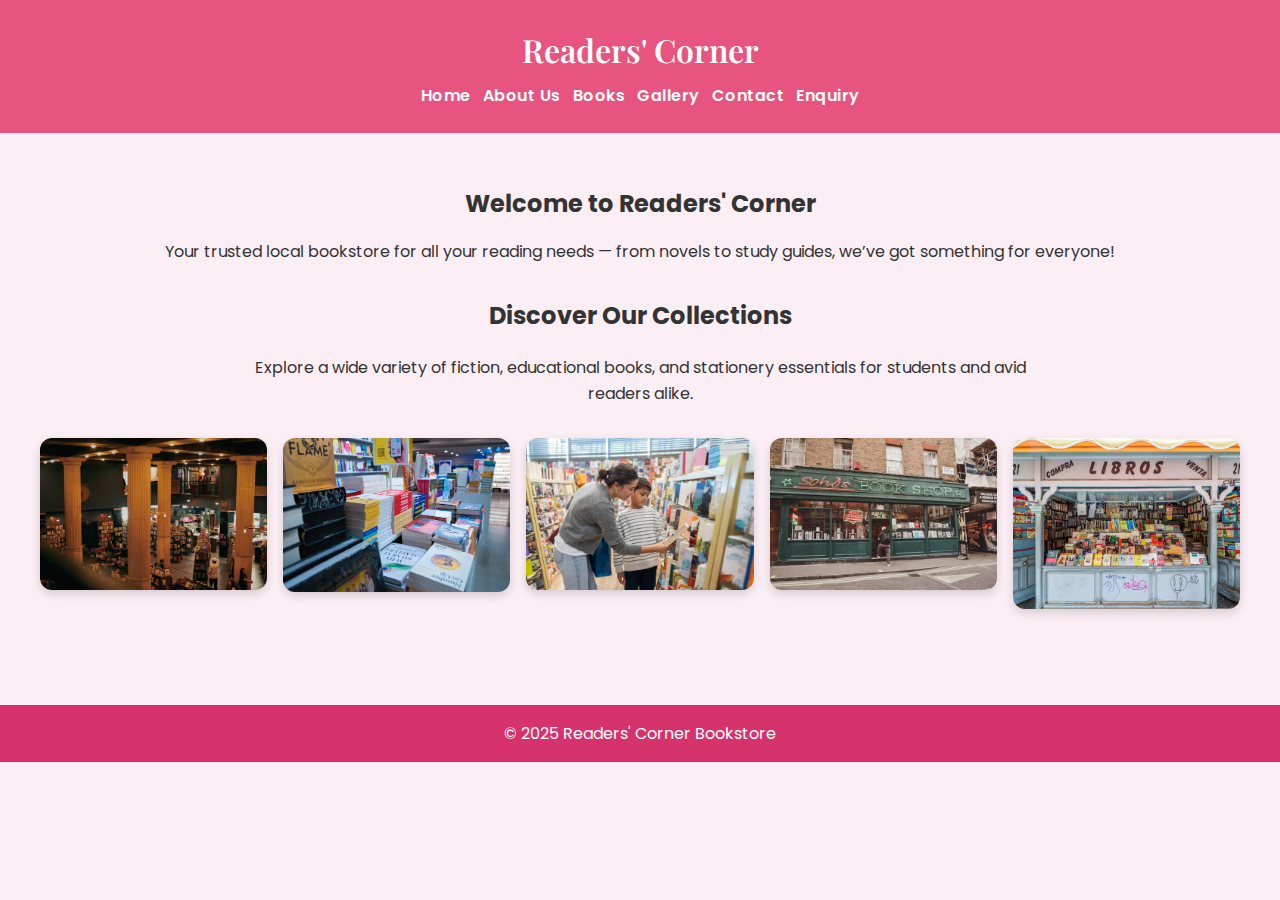
<file: Reader's Corner BookStore/index.html>
<!DOCTYPE html>
<html lang="en">
<head>
  <meta charset="UTF-8">
  <meta name="viewport" content="width=device-width, initial-scale=1.0">
  <title>Readers' Corner Bookstore | Home</title>
  <meta name="description" content="Welcome to Readers' Corner Bookstore. Find books, stationery, and more.">
  <meta name="keywords" content="Readers' Corner, bookstore, books, stationery, novels">

  <!-- Google Fonts -->
  <link href="https://fonts.googleapis.com/css2?family=Playfair+Display:wght@600&family=Poppins:wght@400;600&display=swap" rel="stylesheet">

  <style>
    /* ---- Header (matches gallery.html exactly) ---- */
    header {
      background: #e75480;
      color: white;
      padding: 1.5rem;
      text-align: center;
    }
    header h1 {
      font-family: 'Playfair Display', serif;
      font-weight: 600;
      font-size: 2rem;
      margin: 0;
    }
    nav {
      margin-top: 0.5rem;
      display: flex;
      justify-content: center;
      flex-wrap: wrap;
      gap: 0.75rem;
    }
    nav a {
      color: white;
      text-decoration: none;
      font-weight: 600;
      letter-spacing: 0.5px;
      transition: 0.3s;
    }
    nav a:hover {
      color: #ffccd5;
      text-decoration: underline;
    }

    /* ---- Body & basic layout ---- */
    body {
      font-family: 'Poppins', sans-serif;
      margin: 0;
      padding: 0;
      background: #fceef5;
      color: #333;
      line-height: 1.6;
    }
    main { padding: 2rem 1rem; }
    .hero { text-align: center; margin-bottom: 2rem; }
    .hero h2 { margin-bottom: 0.5rem; }

    /* ---- Image grid (your 5 photos) ---- */
    .image-grid {
      display: grid;
      grid-template-columns: repeat(auto-fit, minmax(200px, 1fr));
      gap: 1rem;
      max-width: 1200px;
      margin: 2rem auto;
      padding: 0 1rem;
    }
    .image-grid img {
      width: 100%;
      height: auto;
      border-radius: 0.75rem;
      box-shadow: 0 0.25rem 0.625rem rgba(0,0,0,0.15);
      transition: transform .3s ease;
    }
    .image-grid img:hover {
      transform: scale(1.03);
    }

    /* ---- Footer (matches gallery) ---- */
    footer {
      background: #d6336c;
      color: white;
      text-align: center;
      padding: 1rem;
      margin-top: 2rem;
    }

    /* ---- Responsive tweaks ---- */
    @media (max-width: 991px) {
      header h1 { font-size: 1.75rem; }
    }
    @media (max-width: 767px) {
      header h1 { font-size: 1.5rem; }
      nav a { font-size: 0.9rem; }
      .image-grid { grid-template-columns: 1fr; }
    }
  </style>
</head>
<body>

<header>
  <h1>Readers' Corner</h1>
  <nav>
    <a href="index.html" class="active">Home</a>
    <a href="about.html">About Us</a>
    <a href="products.html">Books</a>
    <a href="gallery.html">Gallery</a>
    <a href="contact.html">Contact</a>
    <a href="enquiry.html">Enquiry</a>
  </nav>
</header>

<main>
  <section class="hero">
    <h2>Welcome to Readers' Corner</h2>
    <p>Your trusted local bookstore for all your reading needs — from novels to study guides, we’ve got something for everyone!</p>
  </section>

  <section>
    <h2 style="text-align:center;">Discover Our Collections</h2>
    <p style="text-align:center; max-width:800px; margin:0 auto 2rem;">
      Explore a wide variety of fiction, educational books, and stationery essentials for students and avid readers alike.
    </p>
  </section>

  <!-- ==== YOUR IMAGE GRID ==== -->
  <section class="image-grid">
    <img src="images/bookstore.avif" alt="Book 1">
    <img src="images/bookstore 2.avif" alt="Book 2">
    <img src="images/bookstore 3.webp" alt="Book 3">
    <img src="images/bookstore 4.avif" alt="Book 4">
    <img src="images/bookstore 5.avif" alt="Book 5">
  </section>
</main>

<footer>
  &copy; 2025 Readers' Corner Bookstore
</footer>

</body>
</html>
</file>
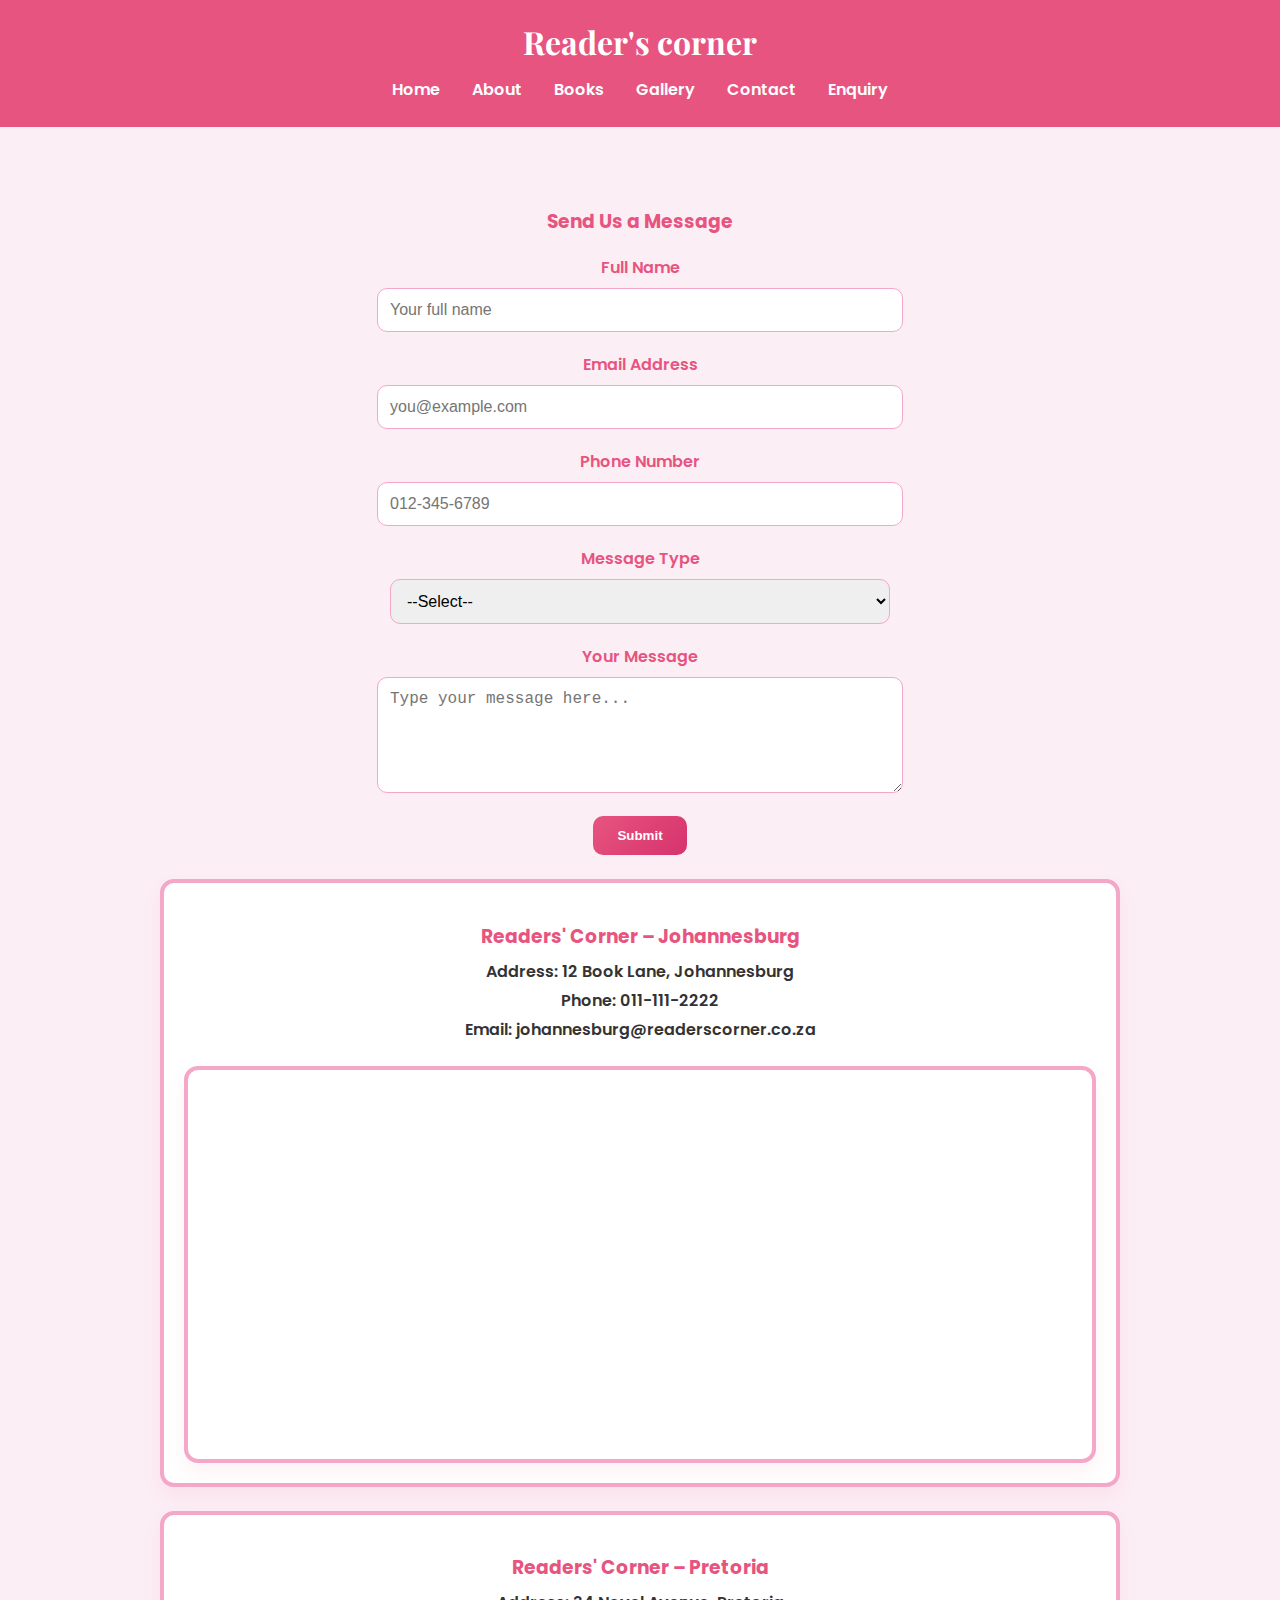
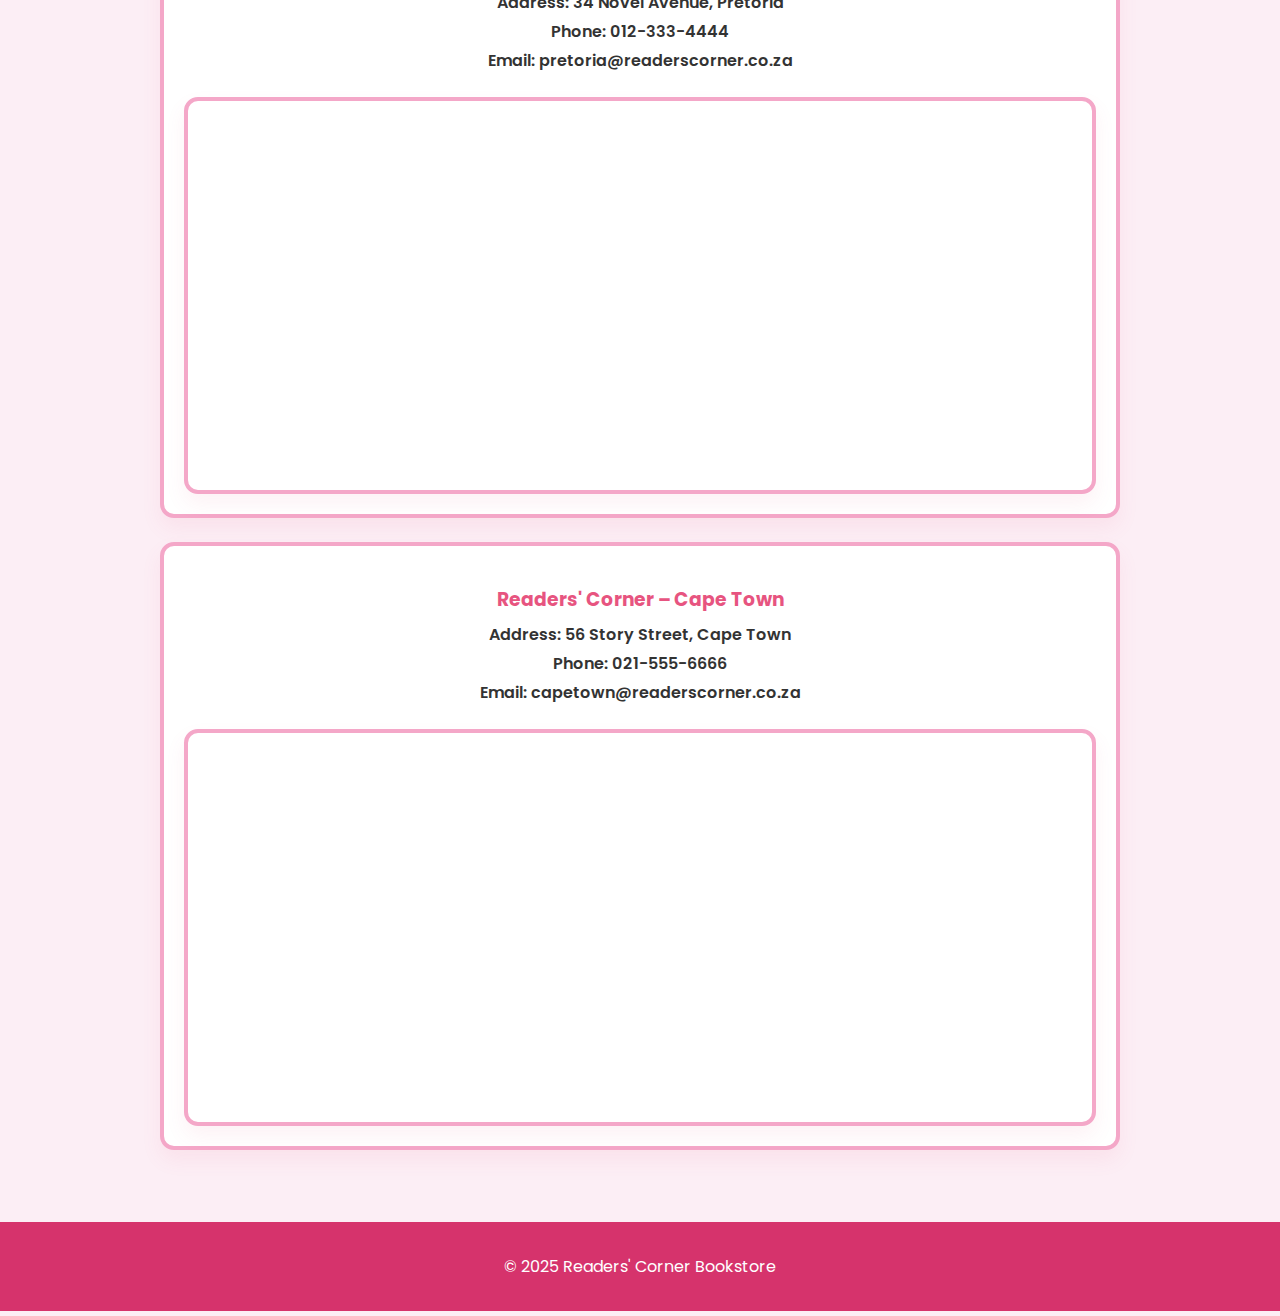
<file: Reader's Corner BookStore/contact.html>
<!DOCTYPE html>
<html lang="en">
<head>
<meta charset="UTF-8" />
<meta name="viewport" content="width=device-width,initial-scale=1" />
<title> Readers' Corner Bookstore</title>
<meta name="description" content="Get in touch with Readers' Corner Bookstore. Find our addresses, phone numbers, emails, and location maps for Johannesburg, Pretoria, and Cape Town.">
<meta name="keywords" content="Readers' Corner, bookstore, contact, Johannesburg, Pretoria, Cape Town, address, phone, email">
<link href="https://fonts.googleapis.com/css2?family=Playfair+Display:wght@600&family=Poppins:wght@400;600&display=swap" rel="stylesheet">

<style>
:root{
  --soft-pink: #fceef5;
  --card-pink: #ffeff6;
  --accent-pink: #e75480;
  --hot-pink: #d6336c;
  --border-pink: #f4a7c8;
}

html,body{height:100%; margin:0; font-family: 'Poppins', Arial, sans-serif; background: var(--soft-pink); color:#333;}
header{background:var(--accent-pink); color:#fff; padding:1.25rem 1rem; text-align:center;}
header h1{margin:0; font-family:'Playfair Display', serif;}

nav{margin-top:0.5rem; display:flex; justify-content:center; gap:0.8rem; flex-wrap:wrap;}
nav a{color:white; text-decoration:none; font-weight:600; padding:0.35rem 0.6rem; border-radius:6px;}
nav a:hover{opacity:0.95;}

.contact-container{max-width:960px; margin:2rem auto; padding:1rem; text-align:center;}
.contact-section{
  background:white;
  border-radius:14px;
  padding:1.25rem;
  margin:1.5rem 0;
  border:0.25rem solid var(--border-pink);
  box-shadow: 0 10px 20px rgba(231,84,128,0.08);
}
.contact-section h3{color:var(--accent-pink); margin-bottom:0.5rem;}
.contact-section p{margin:0.25rem 0; font-weight:600;}

.map-card{
  margin-top:1.5rem;
  border-radius:14px;
  border:0.25rem solid var(--border-pink);
  box-shadow: 0 10px 20px rgba(231,84,128,0.08);
  overflow:hidden;
  background:white;
  padding:1rem;
}

.map-card iframe{
  width:100%;
  height:350px;
  border:0;
  border-radius:10px;
}

form{
  margin-top:2rem;
  text-align:center;
}

form label{
  display:block;
  margin-top:0.75rem;
  font-weight:600;
  color:var(--accent-pink);
}

form input, form textarea, form select{
  width:90%;
  max-width:500px;
  padding:0.75rem;
  margin:0.5rem 0;
  border-radius:10px;
  border:1px solid var(--border-pink);
  font-size:1rem;
}

form button{
  padding:0.75rem 1.5rem;
  background: linear-gradient(135deg, var(--accent-pink), var(--hot-pink));
  color:white;
  border:none;
  border-radius:10px;
  font-weight:700;
  cursor:pointer;
  margin-top:0.5rem;
}

form button:hover{
  opacity:0.95;
}

.error-msg{
  color:red;
  font-size:0.9rem;
  font-weight:500;
}

#successMessage{
  color:green;
  font-weight:600;
  margin-top:10px;
  display:none;
}

footer{
  text-align:center;
  padding:1rem;
  margin-top:2rem;
  background:var(--hot-pink);
  color:white;
}

@media (max-width:800px){
  .map-card iframe{height:250px;}
}
</style>
</head>
<body>

<header>
  <h1>Reader's corner</h1>
  <nav>
    <a href="index.html">Home</a>
    <a href="about.html">About</a>
    <a href="products.html">Books</a>
    <a href="gallery.html">Gallery</a>
    <a href="contact.html">Contact</a>
    <a href="enquiry.html">Enquiry</a>
  </nav>
</header>

<main class="contact-container">

  <!-- Contact Form FIRST -->
  <form id="contactForm" novalidate>
    <h3 style="text-align:center; color:var(--accent-pink);">Send Us a Message</h3>

    <label for="name">Full Name</label>
    <input type="text" id="name" name="name" placeholder="Your full name" required>
    <div class="error-msg" id="nameError"></div>

    <label for="email">Email Address</label>
    <input type="email" id="email" name="email" placeholder="you@example.com" required>
    <div class="error-msg" id="emailError"></div>

    <label for="phone">Phone Number</label>
    <input type="tel" id="phone" name="phone" placeholder="012-345-6789" pattern="[0-9]{3}-[0-9]{3}-[0-9]{4}" required>
    <div class="error-msg" id="phoneError"></div>

    <label for="subject">Message Type</label>
    <select id="subject" name="subject" required>
      <option value="">--Select--</option>
      <option value="general">General Inquiry</option>
      <option value="feedback">Feedback</option>
      <option value="complaint">Complaint</option>
    </select>
    <div class="error-msg" id="subjectError"></div>

    <label for="message">Your Message</label>
    <textarea id="message" name="message" rows="5" placeholder="Type your message here..." required></textarea>
    <div class="error-msg" id="messageError"></div>

    <button type="submit">Submit</button>
    
    <!-- Success message container -->
    <div id="successMessage"></div>
  </form>

  <!-- Locations BELOW -->
  <!-- Johannesburg -->
  <div class="contact-section">
    <h3>Readers' Corner – Johannesburg</h3>
    <p>Address: 12 Book Lane, Johannesburg</p>
    <p>Phone: 011-111-2222</p>
    <p>Email: johannesburg@readerscorner.co.za</p>
    <div class="map-card">
      <iframe
        src="https://www.google.com/maps/embed?pb=!1m18!1m12!1m3!1d3105.123456789!2d28.0473!3d-26.2041!2m3!1f0!2f0!3f0!3m2!1i1024!2i768!4f13.1!3m3!1m2!1s0x1e9508f123456789%3A0xabcdef!2sReaders%27%20Corner%2C%20Johannesburg!5e0!3m2!1sen!2sza!4v1698590000000!5m2!1sen!2sza"
        allowfullscreen="" loading="lazy" referrerpolicy="no-referrer-when-downgrade">
      </iframe>
    </div>
  </div>

  <!-- Pretoria -->
  <div class="contact-section">
    <h3>Readers' Corner – Pretoria</h3>
    <p>Address: 34 Novel Avenue, Pretoria</p>
    <p>Phone: 012-333-4444</p>
    <p>Email: pretoria@readerscorner.co.za</p>
    <div class="map-card">
      <iframe
        src="https://www.google.com/maps/embed?pb=!1m18!1m12!1m3!1d3321.123456789!2d28.2194!3d-25.7479!2m3!1f0!2f0!3f0!3m2!1i1024!2i768!4f13.1!3m3!1m2!1s0x1e956789abcdef%3A0xabcdef!2sReaders%27%20Corner%2C%20Pretoria!5e0!3m2!1sen!2sza!4v1698590000001!5m2!1sen!2sza"
        allowfullscreen="" loading="lazy" referrerpolicy="no-referrer-when-downgrade">
      </iframe>
    </div>
  </div>

  <!-- Cape Town -->
  <div class="contact-section">
    <h3>Readers' Corner – Cape Town</h3>
    <p>Address: 56 Story Street, Cape Town</p>
    <p>Phone: 021-555-6666</p>
    <p>Email: capetown@readerscorner.co.za</p>
    <div class="map-card">
      <iframe
        src="https://www.google.com/maps/embed?pb=!1m18!1m12!1m3!1d3301.123456789!2d18.4232!3d-33.9249!2m3!1f0!2f0!3f0!3m2!1i1024!2i768!4f13.1!3m3!1m2!1s0x1dcdefabcdef%3A0xabcdef!2sReaders%27%20Corner%2C%20Cape%20Town!5e0!3m2!1sen!2sza!4v1698590000002!5m2!1sen!2sza"
        allowfullscreen="" loading="lazy" referrerpolicy="no-referrer-when-downgrade">
      </iframe>
    </div>
  </div>

</main>

<footer>
  <p>&copy; 2025 Readers' Corner Bookstore</p>
</footer>

<script>
document.getElementById('contactForm').addEventListener('submit', function(e){
  e.preventDefault();

  // Clear previous errors
  ['nameError','emailError','phoneError','subjectError','messageError'].forEach(id => document.getElementById(id).innerText='');

  let valid = true;

  // Name validation
  const name = document.getElementById('name').value.trim();
  if(name.length < 2){
    document.getElementById('nameError').innerText = "Name must be at least 2 characters.";
    valid = false;
  }

  // Email validation
  const email = document.getElementById('email').value.trim();
  const emailPattern = /^[^ ]+@[^ ]+\.[a-z]{2,3}$/;
  if(!email.match(emailPattern)){
    document.getElementById('emailError').innerText = "Enter a valid email.";
    valid = false;
  }

  // Phone validation
  const phone = document.getElementById('phone').value.trim();
  const phonePattern = /^\d{3}-\d{3}-\d{4}$/;
  if(!phone.match(phonePattern)){
    document.getElementById('phoneError').innerText = "Phone format: 012-345-6789";
    valid = false;
  }

  // Subject validation
  const subject = document.getElementById('subject').value;
  if(subject === ''){
    document.getElementById('subjectError').innerText = "Please select a message type.";
    valid = false;
  }

  // Message validation
  const message = document.getElementById('message').value.trim();
  if(message.length < 10){
    document.getElementById('messageError').innerText = "Message should be at least 10 characters.";
    valid = false;
  }

  // Show success message
  if(valid){
    document.getElementById('successMessage').innerText = "Thank you for contacting Readers' Corner! Your message has been submitted.";
    document.getElementById('successMessage').style.display = 'block';
    document.getElementById('contactForm').reset();
  }
});
</script>

</body>
</html>
</file>
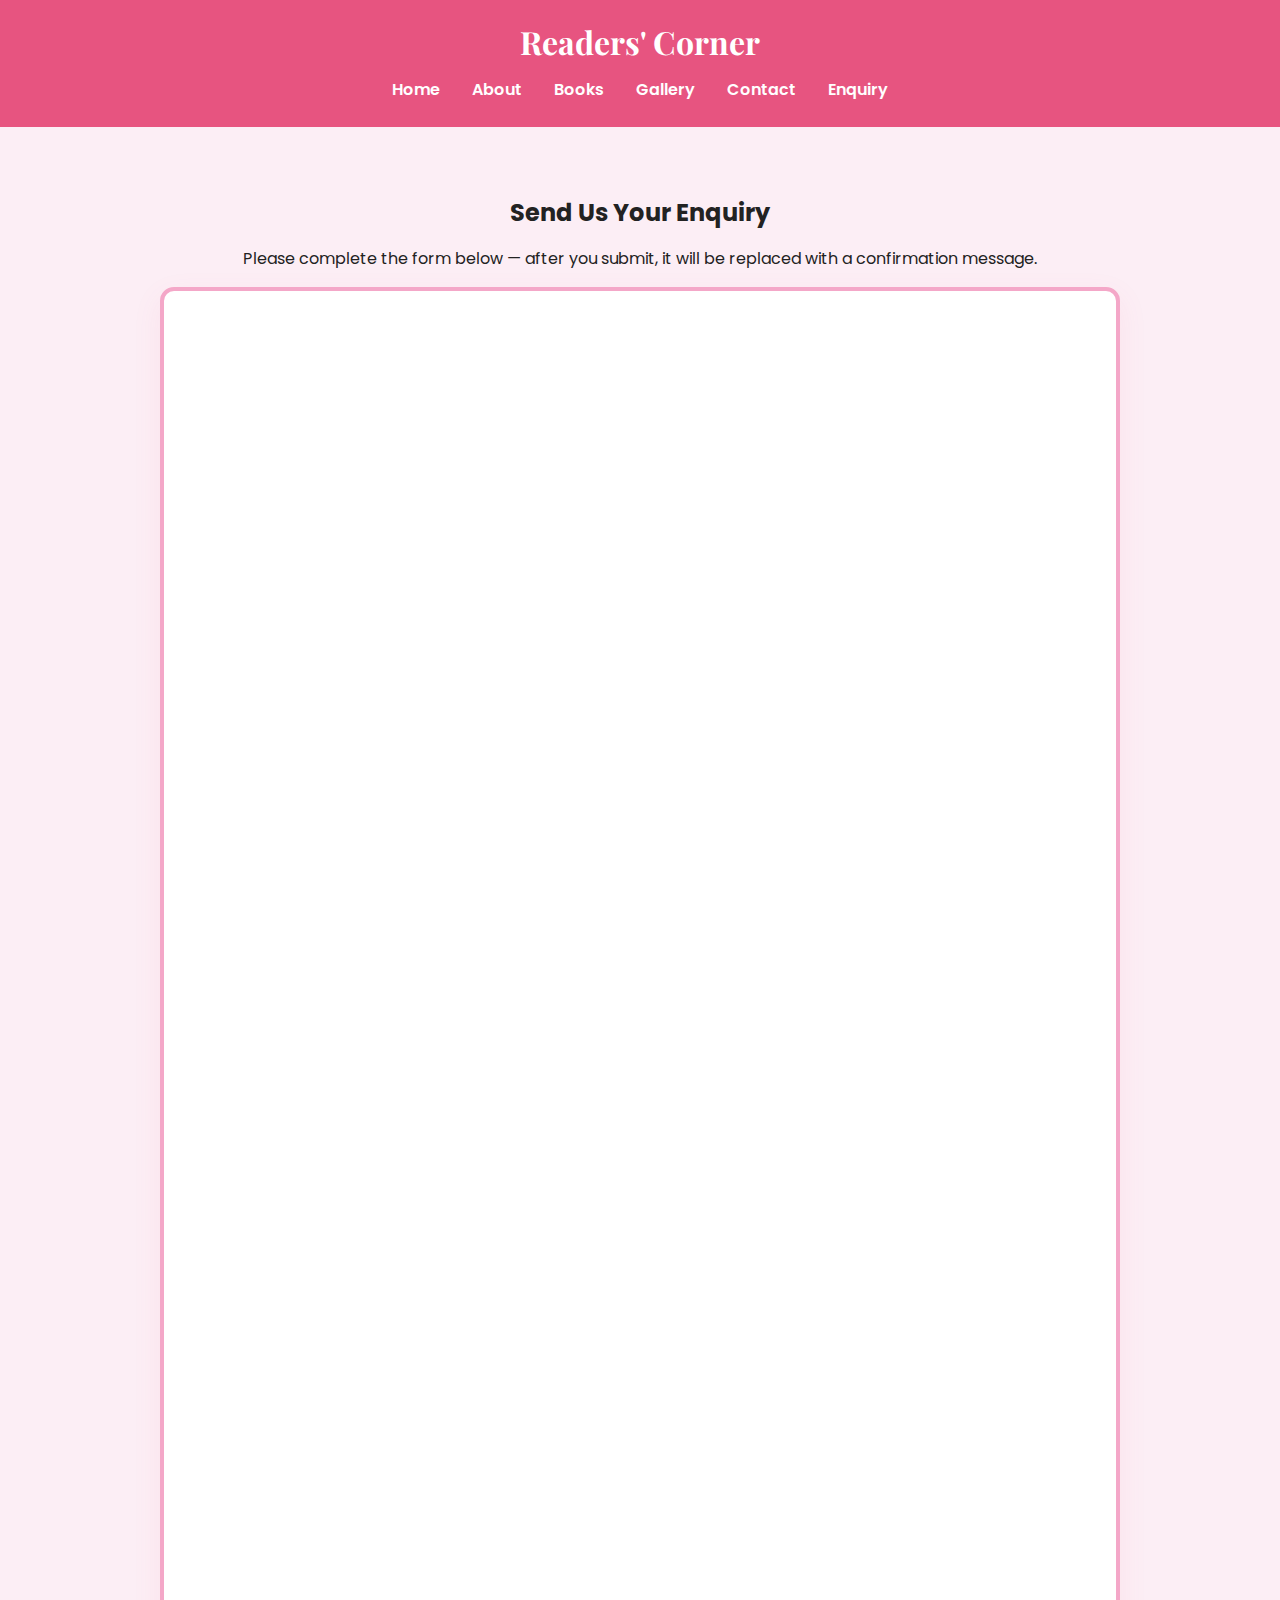
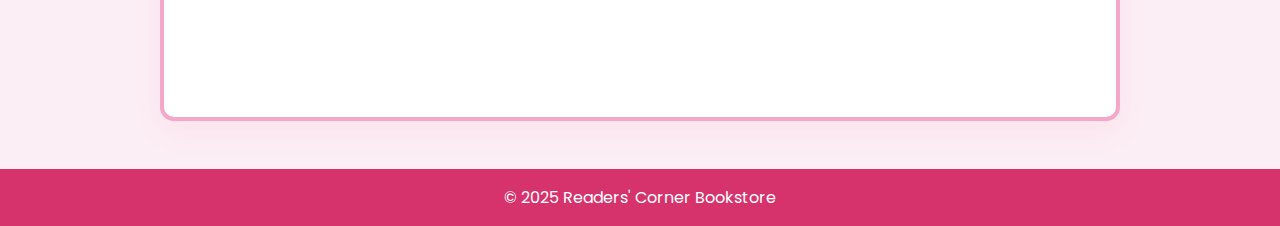
<file: Reader's Corner BookStore/enquiry.html>
<!DOCTYPE html>
<html lang="en">
<head>
<meta charset="utf-8" />
<meta name="viewport" content="width=device-width,initial-scale=1" />

<title>Enquiry - Readers' Corner</title>
<meta name="description" content="Send your enquiry to Readers' Corner Bookstore. Reach out for any book requests, questions, or customer support." />
<meta name="keywords" content="Readers' Corner, enquiry, contact, support, bookstore, books, help" />

<link href="https://fonts.googleapis.com/css2?family=Playfair+Display:wght@600&family=Poppins:wght@400;600&display=swap" rel="stylesheet">

<style>
  :root{
    --soft-pink: #fceef5;
    --card-pink: #ffeff6;
    --accent-pink: #e75480;
    --hot-pink: #d6336c;
    --border-pink: #f4a7c8;
  }

  html,body{height:100%; margin:0; font-family: 'Poppins', Arial, sans-serif; background: var(--soft-pink); color:#333;}
  header{background:var(--accent-pink); color:#fff; padding:1.25rem 1rem; text-align:center;}
  header h1{margin:0; font-family:'Playfair Display', serif;}

  nav{margin-top:0.5rem; display:flex; justify-content:center; gap:0.8rem; flex-wrap:wrap;}
  nav a{color:white; text-decoration:none; font-weight:600; padding:0.35rem 0.6rem; border-radius:6px;}
  nav a:hover{opacity:0.95;}

  .enquiry-container{max-width:960px; margin:2rem auto; padding:1rem; text-align:center;}

  .intro{margin-bottom:1rem; color:#222;}

  .iframe-card{
    background: white;
    border-radius:14px;
    padding:0.8rem;
    border: 0.25rem solid var(--border-pink);
    box-shadow: 0 10px 30px rgba(231,84,128,0.08);
    overflow:hidden;
  }

  iframe.enquiry-iframe{
    width:100%;
    height:1400px;
    border:0;
    border-radius:10px;
    display:block;
  }

  .thank-screen{
    display:none;
    margin-top:1rem;
    padding:2rem;
    border-radius:14px;
    background: linear-gradient(180deg, var(--card-pink), #fff);
    border: 0.25rem solid var(--accent-pink);
    box-shadow: 0 14px 30px rgba(214,51,108,0.12);
    position:relative;
  }

  .thank-screen h2{
    color:var(--accent-pink);
    margin:0 0 0.5rem 0;
    font-family:'Playfair Display', serif;
  }
  .thank-screen p{margin:0.25rem 0 1rem 0; color:#6b2a45; font-weight:600; font-size:1.05rem;}

  .btn-return{
    display:inline-block;
    background: linear-gradient(135deg, #e75480 0%, #d6336c 100%);
    color:white;
    padding:0.65rem 1.1rem;
    border-radius:12px;
    text-decoration:none;
    font-weight:700;
    box-shadow: 0 8px 18px rgba(214,51,108,0.18);
    transition: transform .18s ease, box-shadow .18s ease;
    margin-top:0.75rem;
  }
  .btn-return:hover{ transform: translateY(-3px); box-shadow: 0 14px 28px rgba(214,51,108,0.25); }

  .book-emoji {
    position:absolute;
    font-size:1.6rem;
    opacity:0.0;
    pointer-events:none;
    transform:translateY(0) scale(0.9);
    animation: floatUp 3.2s ease-in-out forwards;
  }
  @keyframes floatUp {
    0% { opacity:0; transform:translateY(8px) scale(0.9); }
    10% { opacity:1; }
    100% { opacity:0; transform:translateY(-80px) scale(1.08); }
  }

  @media (max-width:800px){
    iframe.enquiry-iframe{ height:1800px; }
    .thank-screen{padding:1.25rem;}
  }
</style>
</head>
<body>
<header>
  <h1>Readers' Corner</h1>
  <nav>
    <a href="index.html">Home</a>
    <a href="about.html">About</a>
    <a href="products.html">Books</a>
    <a href="gallery.html">Gallery</a>
    <a href="contact.html">Contact</a>
    <a href="enquiry.html">Enquiry</a>
  </nav>
</header>

<main class="enquiry-container">
  <h2 class="intro">Send Us Your Enquiry</h2>
  <p class="intro">Please complete the form below — after you submit, it will be replaced with a confirmation message.</p>

  <div class="iframe-card" id="iframeCard">
    <iframe id="gform" class="enquiry-iframe"
        src="https://docs.google.com/forms/d/e/1FAIpQLSdRvpwQIi-SYViePpYwuelross-7iSySAUe1w0y06jtf8-IAw/viewform?embedded=true"
        frameborder="0" marginheight="0" marginwidth="0">
      Loading…
    </iframe>
  </div>

  <div id="thankScreen" class="thank-screen" aria-hidden="true">
    <div style="position:relative; min-height:90px;">
      <h2>✅ Thank you!</h2>
      <p>One of our staff members will reach out to you within 24–48 hours. 💌</p>
      <a href="index.html" class="btn-return" id="returnBtn">Return to Home</a>
    </div>
  </div>
</main>

<footer style="text-align:center; padding:1rem; margin-top:2rem; background:var(--hot-pink); color:#fff;">
  <p style="margin:0;">&copy; 2025 Readers' Corner Bookstore</p>
</footer>

<script>
(function(){
  const iframe = document.getElementById('gform');
  const iframeCard = document.getElementById('iframeCard');
  const thankScreen = document.getElementById('thankScreen');

  let loadCount = 0;
  iframe.addEventListener('load', () => {
    loadCount++;
    if (loadCount > 1) { showThankYou(); }
  });

  function showThankYou(){
    iframeCard.style.display = 'none';
    thankScreen.style.display = 'block';
    thankScreen.setAttribute('aria-hidden', 'false');

    createFloatingEmoji('📖', 18, 16, 1.0);
    createFloatingEmoji('📚', 82, 26, 0.9);
    createFloatingEmoji('💌', 50, 8, 1.1);
  }

  function createFloatingEmoji(char, leftPercent, topPercent, delayScale){
    const el = document.createElement('div');
    el.className = 'book-emoji';
    el.textContent = char;
    el.style.left = leftPercent + '%';
    el.style.top = topPercent + '%';
    el.style.animationDelay = (0.9 * delayScale) + 's';
    thankScreen.appendChild(el);
    setTimeout(()=>{ el.remove(); }, 3500);
  }
})();
</script>
</body>
</html>
</file>
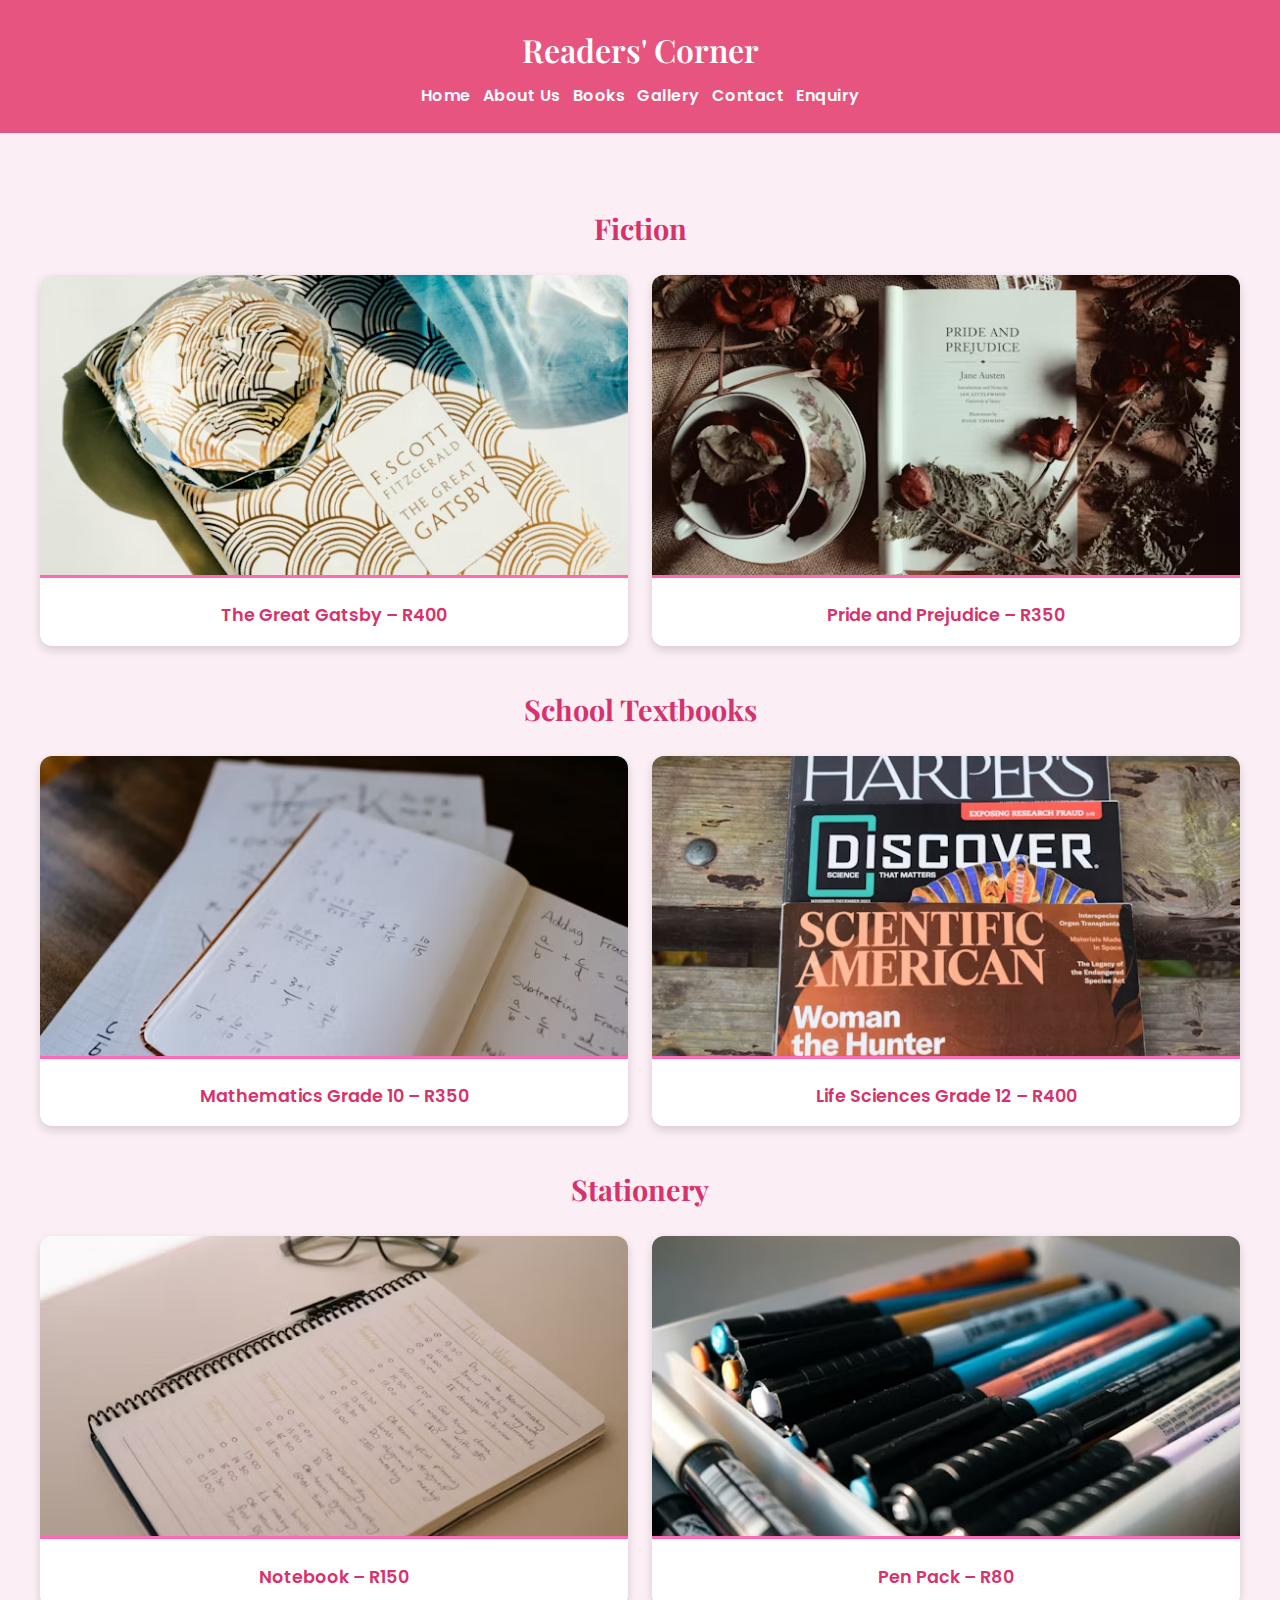
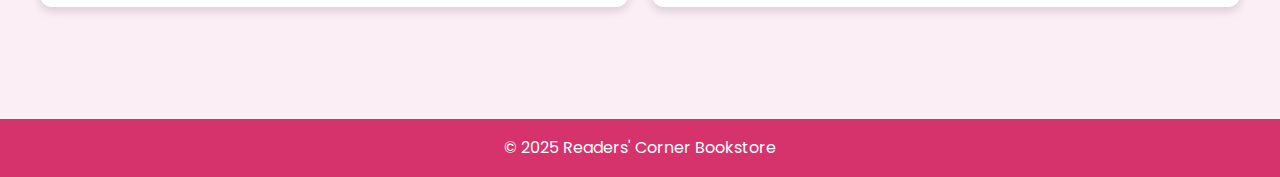
<file: Reader's Corner BookStore/products.html>
<!DOCTYPE html>
<html lang="en">
<head>
  <meta charset="UTF-8">
  <meta name="viewport" content="width=device-width, initial-scale=1.0">
  <title>Books | Readers' Corner Bookstore</title>

  <!-- Google Fonts -->
  <link href="https://fonts.googleapis.com/css2?family=Playfair+Display:wght@600&family=Poppins:wght@400;600&display=swap" rel="stylesheet">

  <style>
    /* ---- Header (matches gallery.html & index.html) ---- */
    header {
      background: #e75480;
      color: white;
      padding: 1.5rem;
      text-align: center;
    }
    header h1 {
      font-family: 'Playfair Display', serif;
      font-weight: 600;
      font-size: 2rem;
      margin: 0;
    }
    nav {
      margin-top: 0.5rem;
      display: flex;
      justify-content: center;
      flex-wrap: wrap;
      gap: 0.75rem;
    }
    nav a {
      color: white;
      text-decoration: none;
      font-weight: 600;
      letter-spacing: 0.5px;
      transition: 0.3s;
    }
    nav a:hover {
      color: #ffccd5;
      text-decoration: underline;
    }

    /* ---- Body & Layout ---- */
    body {
      font-family: 'Poppins', sans-serif;
      margin: 0;
      padding: 0;
      background: #fceef5;
      color: #333;
      line-height: 1.6;
    }
    main { padding: 2rem 1rem; max-width: 1200px; margin: 0 auto; }
    h2 {
      font-family: 'Playfair Display', serif;
      color: #d6336c;
      text-align: center;
      margin: 2.5rem 0 1.5rem;
      font-size: 1.8rem;
    }

    /* ---- Product Grid ---- */
    .grid-container {
      display: grid;
      grid-template-columns: repeat(auto-fit, minmax(250px, 1fr));
      gap: 1.5rem;
      margin-bottom: 2rem;
    }
    .book-item {
      background: white;
      border-radius: 0.75rem;
      overflow: hidden;
      box-shadow: 0 0.25rem 0.625rem rgba(0,0,0,0.15);
      text-align: center;
      transition: transform 0.3s ease;
    }
    .book-item:hover {
      transform: translateY(-5px);
    }
    .book-item img {
      width: 100%;
      height: 300px;
      object-fit: cover;
      border-bottom: 3px solid #ff69b4;
    }
    .book-item p {
      margin: 1rem;
      font-weight: 600;
      color: #d6336c;
      font-size: 1.1rem;
    }

    /* ---- Footer ---- */
    footer {
      background: #d6336c;
      color: white;
      text-align: center;
      padding: 1rem;
      margin-top: 3rem;
    }

    /* ---- Responsive ---- */
    @media (max-width: 991px) {
      header h1 { font-size: 1.75rem; }
      .grid-container { grid-template-columns: repeat(auto-fit, minmax(200px, 1fr)); }
    }
    @media (max-width: 767px) {
      header h1 { font-size: 1.5rem; }
      nav a { font-size: 0.9rem; }
      .book-item img { height: 250px; }
      h2 { font-size: 1.5rem; }
    }
  </style>
</head>
<body>

<header>
  <h1>Readers' Corner</h1>
  <nav>
    <a href="index.html">Home</a>
    <a href="about.html">About Us</a>
    <a href="products.html" class="active">Books</a>
    <a href="gallery.html">Gallery</a>
    <a href="contact.html">Contact</a>
    <a href="enquiry.html">Enquiry</a>
  </nav>
</header>

<main class="container">
  <h2>Fiction</h2>
  <div class="grid-container">
    <div class="book-item">
      <img src="images/the great gatsby.avif" alt="The Great Gatsby">
      <p>The Great Gatsby – R400</p>
    </div>
    <div class="book-item">
      <img src="images/pride and prejudice.avif" alt="Pride and Prejudice">
      <p>Pride and Prejudice – R350</p>
    </div>
  </div>

  <h2>School Textbooks</h2>
  <div class="grid-container">
    <div class="book-item">
      <img src="images/mathematics book.avif" alt="Mathematics Grade 10">
      <p>Mathematics Grade 10 – R350</p>
    </div>
    <div class="book-item">
      <img src="images/science 'book'.avif" alt="Life Sciences Grade 12">
      <p>Life Sciences Grade 12 – R400</p>
    </div>
  </div>

  <h2>Stationery</h2>
  <div class="grid-container">
    <div class="book-item">
      <img src="images/notebook.avif" alt="Notebook">
      <p>Notebook – R150</p>
    </div>
    <div class="book-item">
      <img src="images/pen pack.avif" alt="Pen Pack">
      <p>Pen Pack – R80</p>
    </div>
  </div>
</main>

<footer>
  &copy; 2025 Readers' Corner Bookstore
</footer>

</body>
</html>
</file>
